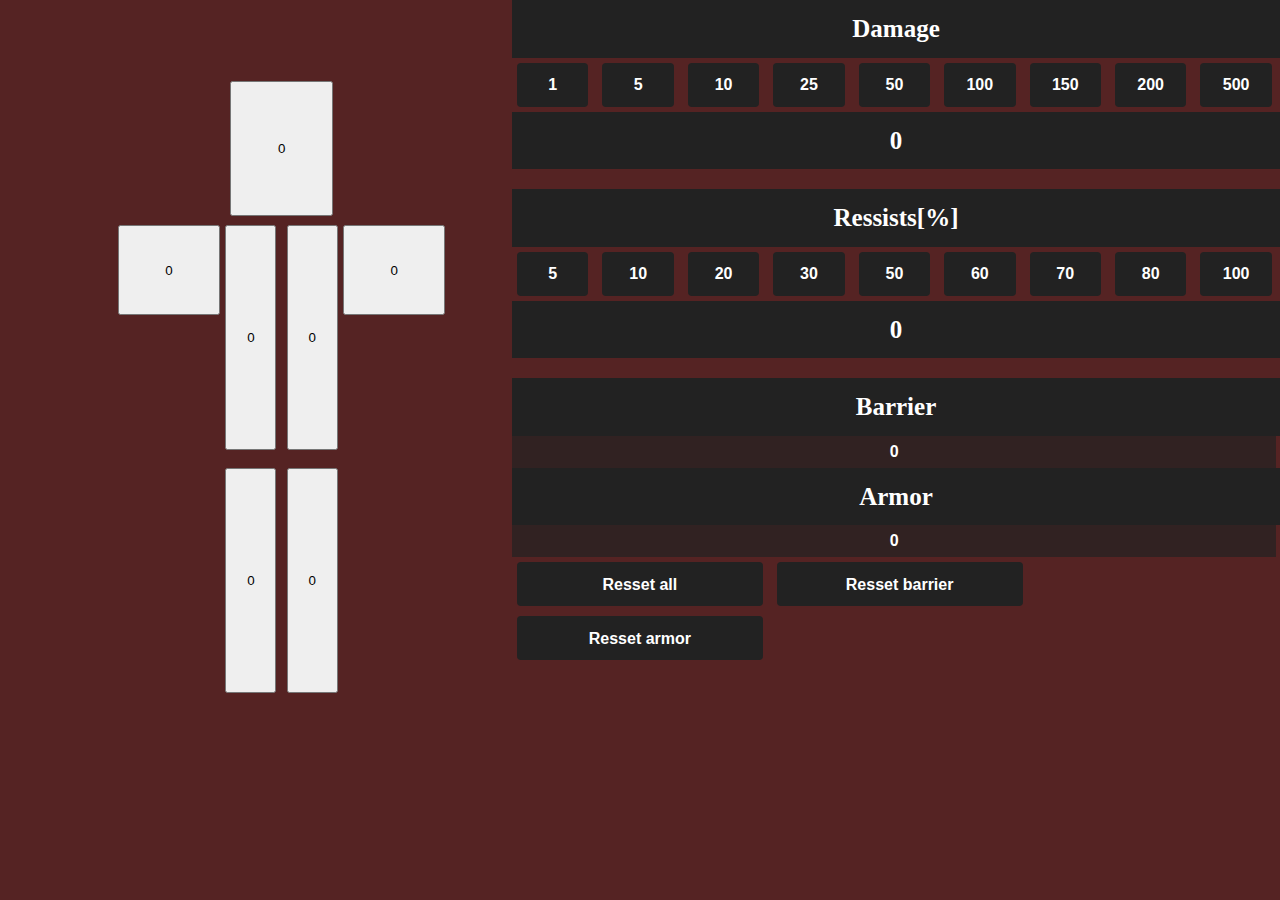
<file: index.html>
<!doctype html>
<html lang="en-US">
<head>
  <meta http-equiv="Content-Type" content="text/html; charset=utf-8">
  <title>Default Page Title</title>
  <link rel="stylesheet" type="text/css" href="style.css">
</head>

<body>
    <div id = "Visualizer">
        <button id = "HeadB" class="button_body"/>
        <button id = "FrontB" class="button_body"/>
        <button id = "BackB" class="button_body"/>
        <button id = "LArmB" class="button_body"/>
        <button id = "RArmB" class="button_body"/>
        <button id = "LLegB" class="button_body"/>
        <button id = "RLegB" class="button_body"/>
    </div>

    <div id = "Controller">
      <div id="damageField">
        <h1 id="dmgText" class="Text">Damage</h1>
        <button id="1" class="dmg">1</button>
        <button id="5" class="dmg">5</button>
        <button id="10" class="dmg">10</button>
        <button id="25" class="dmg">25</button>
        <button id="50" class="dmg">50</button>
        <button id="100" class="dmg">100</button>
        <button id="150" class="dmg">150</button>
        <button id="200" class="dmg">200</button>
        <button id="500" class="dmg">500</button>
        <h2 id="dmgSum" class="Text">0</h2>
      </div>
      <div id="ressistField">
        <h1 id="ressText" class="Text">Ressists[%]</h1>
        <button id="5" class="ress">5</button>
        <button id="10" class="ress">10</button>
        <button id="20" class="ress">20</button>
        <button id="30" class="ress">30</button>
        <button id="50" class="ress">50</button>
        <button id="60" class="ress">60</button>
        <button id="70" class="ress">70</button>
        <button id="80" class="ress">80</button>
        <button id="80" class="ress">100</button>
        <h2 id="ressSum" class="Text">0</h2>
      </div>

      <div id="Stats">
        <h1 id="barierText" class="Text">Barrier</h1>
        <input type="number" class="inputNum" value = "0" id="baseBarrier"/> 
        <h1 id="armorText" class="Text">Armor</h1>
        <input type="number" class="inputNum" value = "0" id="baseArmor"/>
      </div>
      <button id="resetAll" class="controlls">Resset all</button>
      <button id="resetBarrier" class="controlls">Resset barrier</button>
      <button id="resetArmor" class="controlls">Resset armor</button>
    </div>

    <script type="text/javascript" src="scripts.js"></script>
</body>
</html>
</file>
<file: style.css>
body, html{
    width: 99%;
    height: 99%;
    padding: 0%;
    margin: 0%;
}

#Visualizer{
    position: absolute;
    width: 40%;
    height: 100%;
    background-color: #552323;
}
#Controller{
    position: absolute;
    left: 40%;
    width: 60%;
    height: 100%;
    margin: 0%;
    background-color: #552323;
}

.button_body{
    position: absolute;
    width: 10%;
    height: 25%;
}

#HeadB{
    left: 45%;
    width: 20%;
    height: 15%;
    top: 9%;
}
#FrontB{
    width: 10%;
    left: 56%;
    top: 25%;
}
#BackB{
    width: 10%;
    left: 44%;
    top: 25%;
}

#LArmB{
    width: 20%;
    height: 10%;
    left: 23%;
    top: 25%;
}
#RArmB{
    width: 20%;
    height: 10%;
    left: 67%;
    top: 25%;
}
#LLegB{
    width: 10%;
    left: 44%;
    top: 52%;
}
#RLegB{
    width: 10%;
    left: 56%;
    top: 52%;
}
.Text {
    color: #fff;
    font-size: 25px;
    font-weight: 700;
    line-height: 1.5;
    text-align: center;
    background-color: #222;
    margin: 0;
    padding: 10px;
}
#ressistField{
    margin-top: 20px;
}
#Stats{
    margin-top: 20px;
}

.dmg, .ress, .controlls {
  background-color: #222;
  border-radius: 4px;
  border-style: none;
  box-sizing: border-box;
  color: #fff;
  cursor: pointer;
  display: inline-block;
  font-size: 16px;
  font-weight: 700;
  line-height: 1.5;
  margin: 5px;
  min-height: 44px;
  width: 9.3%;
  min-width: 10px;
  outline: none;
  overflow: hidden;
  padding: 9px 20px 8px;
  position: relative;
  text-align: center;
  text-transform: none;
  user-select: none;
  -webkit-user-select: none;
  touch-action: manipulation;
}

.controlls{
    width: 32%;
}

.dmg:hover,
.ress:hover,
.controlls:hover
{
  opacity: .75;
}

.dmg:focus, .ress:focus, .controlls:focus{
    opacity: .9;
}

input[type="number"]::-webkit-outer-spin-button,
        input[type="number"]::-webkit-inner-spin-button 
        {
            -webkit-appearance: none;
            margin: 0;
        }
        input[type="number"] {
            -moz-appearance: textfield;
        }

input[type=number]{
    background-color: rgba(34, 34, 34, 0.7);
    color: #fff;
    width: 99%;
    height: 30px;
    font-size: 16px;
    font-weight: 700;
    line-height: 1.5;
    text-align: center;
    text-transform: none;
    border: none;
    margin: 0%;
}

input[type=text]:focus {
    border: none;
    border-bottom: 2px solid #fff;
}
</file>
